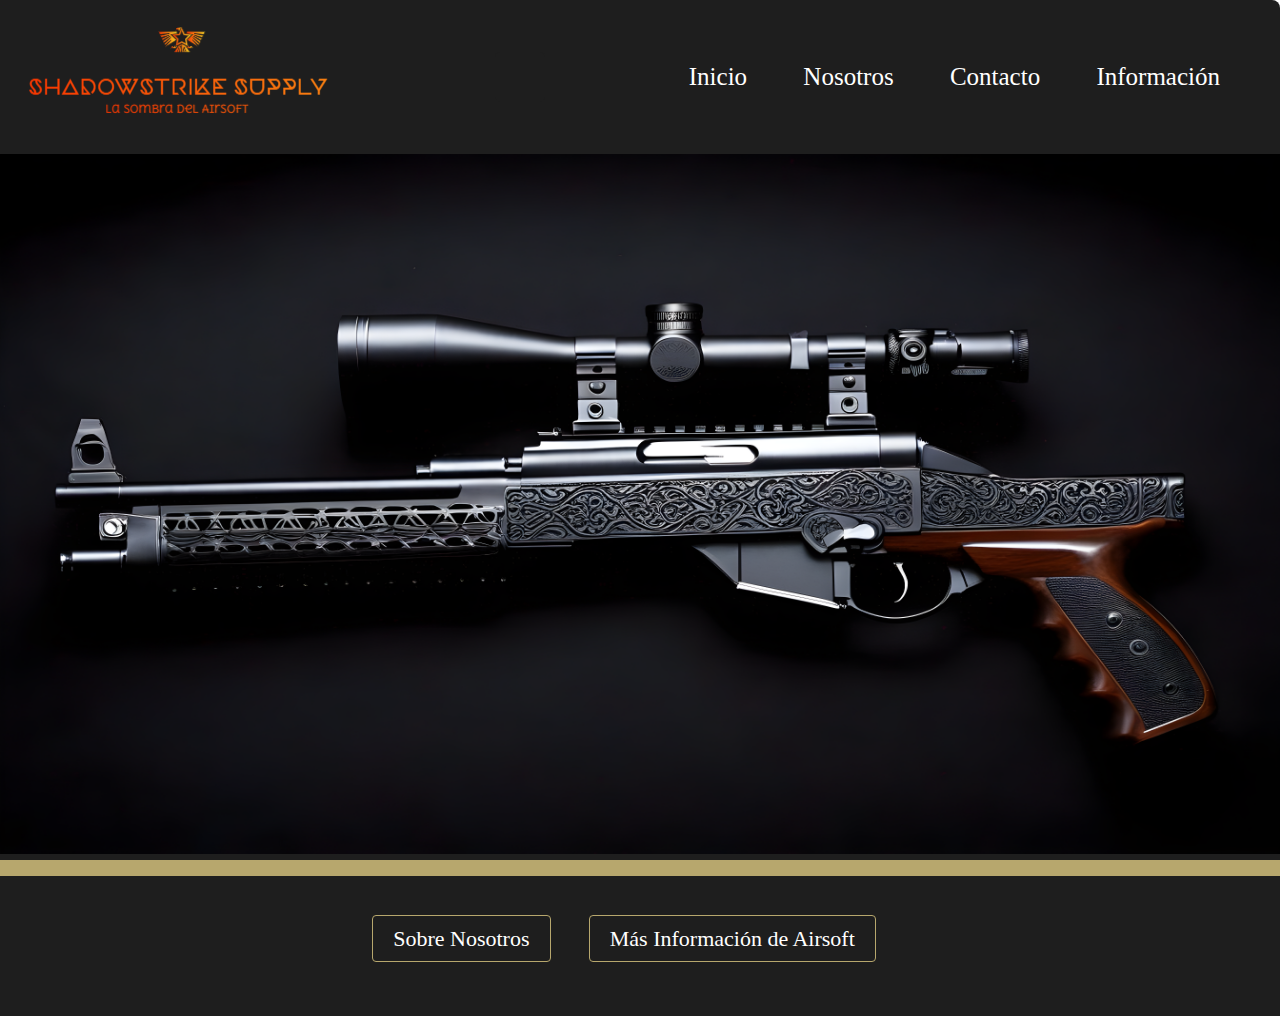
<file: index.html>
<!DOCTYPE html>
<html lang="en">
<head>
    <meta charset="UTF-8">
    <meta name="viewport" content="width=device-width, initial-scale=1.0">
    <title>ShadowStrike Supply</title>
    <link rel="stylesheet" href="./css/style.css">
    <script src="./js/java.js"></script>
    <script src="./js/imagenrandom.js"></script>
    <script src="./js/hamburguesa.js"></script>

</head>
<body>
    <header class="header">
        <div class="contenedor">
            <div class="barra">
                <a href="/">
                    <img class="Foto-logo" src="./img/Imagen2.png" alt="">
                </a>
                <div id="clockdate">
                    <div class="clockdate-wrapper">
                      <div id="clock"></div>
                      <div id="date"></div>
                    </div>
                  </div>
                    <div class="derecha">
                    <div class="hamburguesa-container">
                        <img id="hamburguesa" src="./img/hamburguesa.svg" alt="Menú Hamburguesa">
                    </div>
                    <nav class="navegador" id="menu--navegacion">
                        <a href="/">Inicio</a>
                        <a href="./nosotros.html">Nosotros</a>
                        <a href="./contacto.html">Contacto</a>
                        <a href="./info.html">Información</a>
                    </nav>
                </div>
            </div>

        </div>
       
    </header>
    <footer id="imagen-contenedor">
        <img id="random-image" src="" alt="Random Imagen">
        <div class="informacion-contenedor">
            <a class="informacion-boton" href="./nosotros.html">Sobre Nosotros</a>
            <a class="informacion-boton" href="./info.html">Más Información de Airsoft</a>
        </div>

    </footer>

   
</body>
</html>
</file>
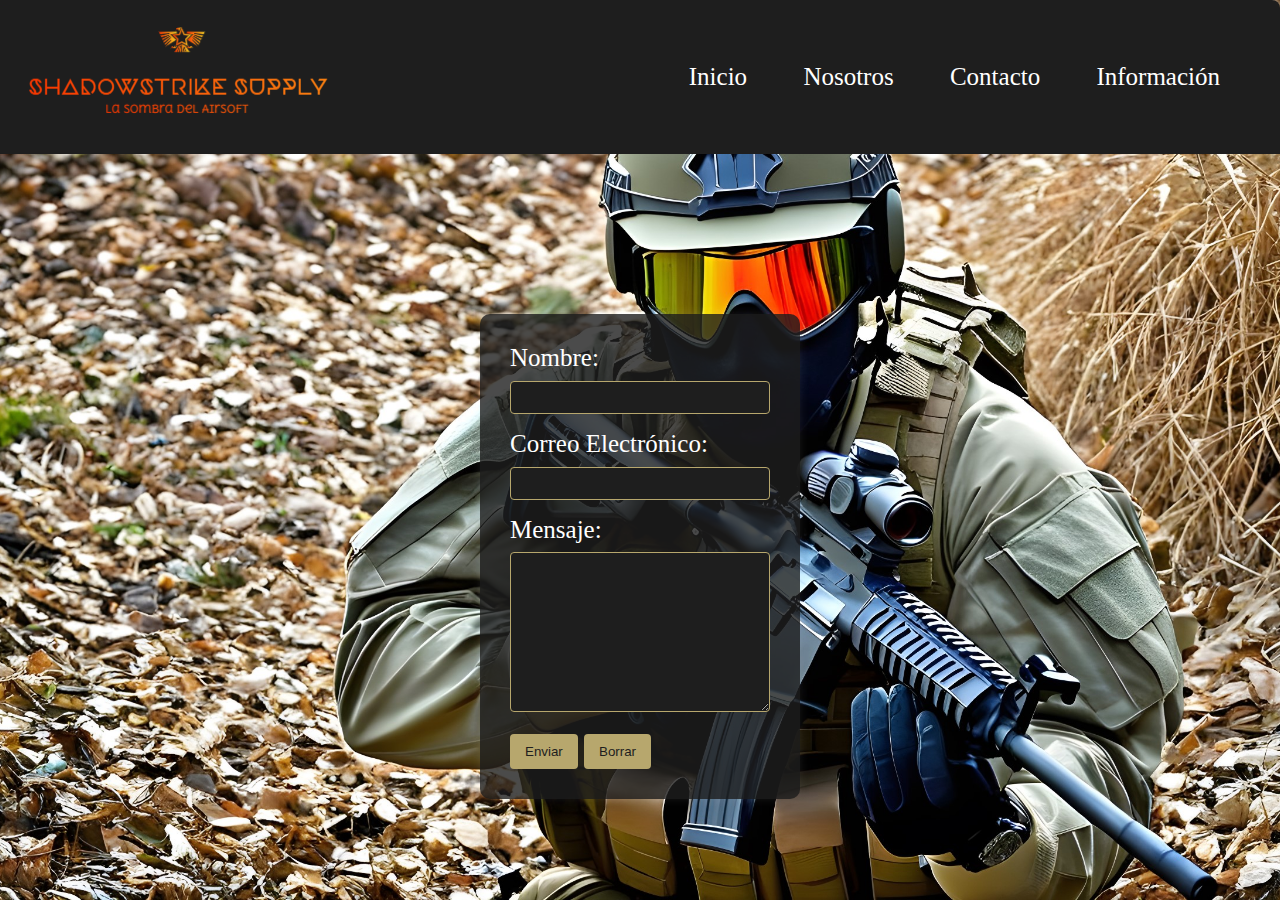
<file: contacto.html>
<!DOCTYPE html>
<html lang="en">
<head>
    <meta charset="UTF-8">
    <meta name="viewport" content="width=device-width, initial-scale=1.0">
    <title>ShadowStrike Supply</title>
    <link rel="stylesheet" href="./css/style.css">
    <link rel="stylesheet" href="./css/contacto.css">
    <script src="./js/java.js"></script>
    <script src="./js/formu.js"></script>
    <script src="./js/hamburguesa.js"></script>
    
</head>
<body>

    <header class="header">
        <div class="contenedor">
            <div class="barra">
                <a href="/">
                    <img class="Foto-logo" src="./img/Imagen2.png" alt="">
                </a>
                <div class="derecha">
                    <div class="derecha">
                        <div class="hamburguesa-container">
                            <img id="hamburguesa" src="./img/hamburguesa.svg" alt="Menú Hamburguesa">
                        </div>
                        <nav class="navegador" id="menu--navegacion">
                            <a href="/">Inicio</a>
                            <a href="./nosotros.html">Nosotros</a>
                            <a href="./contacto.html">Contacto</a>
                            <a href="./info.html">Información</a>
                        </nav>
                </div>
            </div>

        </div>
       
    </header>

    <form id="contactForm">
        <label for="name">Nombre:</label>
        <input type="text" id="name" name="name">
        <div class="error-message" id="nameError">Por favor, ingrese su nombre.</div>
    
        <label for="email">Correo Electrónico:</label>
        <input type="email" id="email" name="email">
        <div class="error-message" id="emailError">Por favor, ingrese un correo electrónico válido.</div>
    
        <label for="message">Mensaje:</label>
        <textarea id="message" name="message"></textarea>
        <div class="error-message" id="messageError">Por favor, ingrese su mensaje.</div>
    
        <button type="button" onclick="enviarFormulario()">Enviar</button>
        <button type="button" onclick="borrarFormulario()">Borrar</button>
    </form>
</body>
</html>
</file>
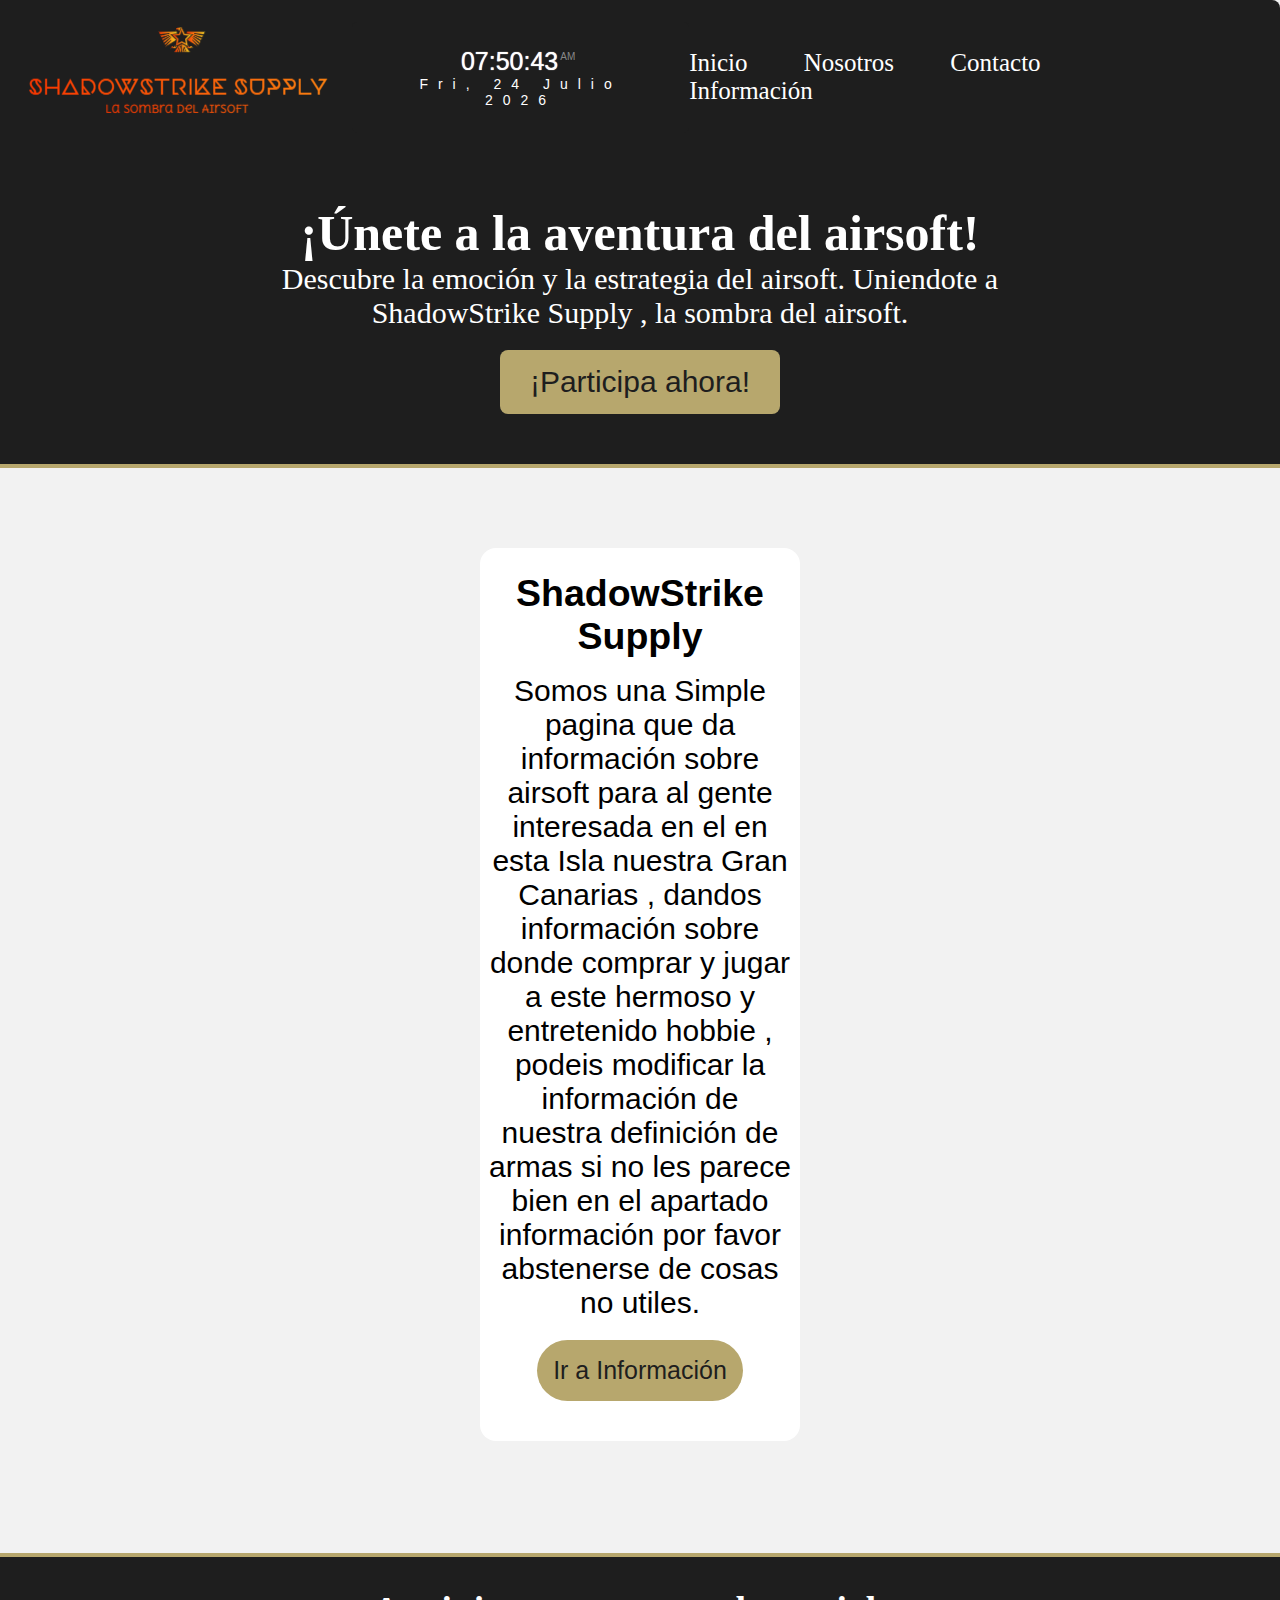
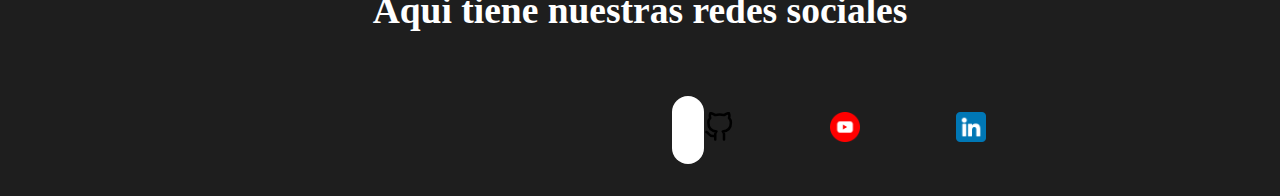
<file: nosotros.html>
<!DOCTYPE html>
<html lang="en">
<head>
    <meta charset="UTF-8">
    <meta name="viewport" content="width=device-width, initial-scale=1.0">
    <title>ShadowStrike Supply</title>
    <link rel="stylesheet" href="./css/style.css">
    <link rel="stylesheet" href="./css/nosotros.css">
    <script src="./js/java.js"></script>
    <script src="./js/hora.js"></script>
    <script src="./js/hamburguesa.js"></script>
    
</head>
<body onload="startTime()">
    <header class="header">
        <div class="contenedor">
            <div class="barra">
                <a href="/">
                    <img class="Foto-logo" src="./img/Imagen2.png" alt="">
                </a>
                <div id="clockdate">
                    <div class="clockdate-wrapper">
                      <div id="clock"></div>
                      <div id="date"></div>
                    </div>
                  </div>
                <div class="derecha">
                    <div class="derecha">
                        <div class="hamburguesa-container">
                            <img id="hamburguesa" src="./img/hamburguesa.svg" alt="Menú Hamburguesa">
                        </div>
                        <nav class="navegador" id="menu--navegacion">
                            <a href="/">Inicio</a>
                            <a href="./nosotros.html">Nosotros</a>
                            <a href="./contacto.html">Contacto</a>
                            <a href="./info.html">Información</a>
                        </nav>
                </div>
            </div>

        </div>
       
    </header>


    <section id="cta-section">
        <div class="cta-container">
          <h1>¡Únete a la aventura del airsoft!</h1>
          <p>Descubre la emoción y la estrategia del airsoft. Uniendote a ShadowStrike Supply , la sombra del airsoft.</p>
          <button id="cta-button">¡Participa ahora!</button>
          <p id="cta-message" class="hidden"><img src="./img/icons8-soldado-64.png" alt="">¡Gracias por unirte a ShadowStrike Supply! <img src="./img/icons8-soldado-64.png" alt=""></p>
        </div>
    </section>



    <main class="nosotros-info">

        <div class="ShadowStrike">
            <h2>ShadowStrike Supply</h2>

            <p>Somos una Simple pagina que da información sobre airsoft para al gente interesada en el en esta Isla nuestra Gran Canarias , dandos información sobre donde comprar y jugar a este hermoso y entretenido hobbie , podeis modificar la información de nuestra definición de armas si no les parece bien en el apartado información por favor abstenerse de cosas no utiles.</p>
            <a href="./info.html">Ir a Información</a>

        </div>

    </main>


    <footer class="Final">

        <h2>Aqui tiene nuestras redes sociales</h2>

        <div class="contenedor-redes">
            <a href="https://github.com/ivan9989-pkj" class="tooltip" data-text="GitHub"><img src="./img/github.svg" alt=""></a>
            <a href="https://www.youtube.com/channel/UC-KldVU_PE9qCflXtrbnd3w" class="tooltip" data-text="YouTube"><img src="./img/youtube.png" alt=""></a>
            <a href="https://es.linkedin.com/in/iv%C3%A1n-santana-quintana-040b73258" class="tooltip" data-text="LinkedIn"><img src="./img/linkedin.png" alt=""></a>
        </div>
        
        


    </footer>



      <script src="./js/cta.js"></script>
</body>
</html>
</file>
<file: css/style.css>
*{
    margin: 0;
    padding: 0;
    box-sizing: border-box;
}

body{
    height: 100%;
    margin: 0;
    font-size: 25px;
    
}





/*Estilo para la barra de navegacion*/
.barra{
    background-color: #1E1E1E;
    display: flex;
    justify-content: space-between;
    align-items: center;
    padding: 10px;
    border-top-right-radius: 0.5rem;
    border-bottom: none;
    
}

.header{
    margin-top: 0;
    
}

.navegador a{
    color: white;
    text-decoration: none;
    margin-right: 50px;
    margin-top: 10px;
    
}

.navegador a:hover{
    color: yellow;
}


/*main contenedor imagen*/

#imagen-contenedor{
    text-align: center;
    max-width: 100%;
    background-color: #1E1E1E;
}

#random-image{
    max-width: 100%;
    max-height: 700px;
    width: 100%;
}


/*reloj*/

.clockdate-wrapper {
    background-color: #1E1E1E;
    padding:25px;
    max-width:350px;
    width:100%;
    text-align:center;
    border-radius:5px;
    margin:0 auto;
    
}
#clock{
    background-color:#1E1E1E;
    font-family: sans-serif;
    font-size:25px;
    text-shadow:0px 0px 1px #fff;
    color:#fff;
}
#clock span {
    color:#888;
    text-shadow:0px 0px 1px #1E1E1E;
    font-size:10px;
    position:relative;
    top:-10px;
    left:-5px;
}
#date {
    letter-spacing:10px;
    font-size:14px;
    font-family:arial,sans-serif;
    color:#fff;
}

/*Div Información*/

.informacion-contenedor{
    text-align: center;
    background-color: #1E1E1E;
    padding: 3rem;
    border-top: 1rem solid #b7a76d;
    border-bottom: 1rem solid #1E1E1E;
}

.informacion-boton{
    text-decoration: none;
    background-color: #1E1E1E;
    border: 1px solid #b7a76d;
    border-radius: 4px;
    padding: 10px 20px;
    font-size: 22px;
    color: white;
    margin-right: 2rem;

}

.informacion-boton:hover{
    color: white;
    background-color: #b7a76d;
    cursor: pointer;
}

@keyframes entradaDesdeIzquierda{
    0% {
        left: -100%;/* Inicio de la animación, completamente fuera de la pantalla */
    }
    100% {
        left: 0;  /* Fin de la animación, posición en pantalla */
    }
}

.hamburguesa-container {
    display: none; /* Oculta la hamburguesa en pantallas grandes */
    cursor: pointer;
}


/* Media Query para dispositivos móviles */
@media (max-width: 768px) {
    body {
        height: auto;
    }

    .Foto-logo{
        height: 110px;
        width: 220px;
    }
    #imagen-contenedor {
        text-align: center;
        background-color: #1E1E1E;
    }
    
    #random-image {
        max-width: 100%;
        height: 525px; 
    }
    
    .informacion-contenedor {
        text-align: center;
        display: flex;
        flex-direction: column;
        background-color: #1E1E1E;
        padding: 3rem;
        border-top: 1rem solid #b7a76d;
        border-bottom: 1rem solid #1E1E1E;
    }
    
    .informacion-boton{

        margin-top: 2rem;
    
    }

    .navegador {
        display: none; /* Oculta la barra de navegación en pantallas pequeñas */
        flex-direction: column;
        align-items: center;
        position: absolute;
        top: 130px; /* Ajusta la posición en relación al encabezado */
        right: 10px;
        background-color: #1E1E1E;
        border-radius: 0.25rem;

    }

    .navegador.resposive--dinamico {
        display: flex; /* Muestra la barra de navegación en pantallas pequeñas */
    }

    .hamburguesa-container {
        display: block; /* Muestra la hamburguesa en pantallas pequeñas */
        margin-left: 4rem;
    }
    .navegador a{
        margin-right: 0;
        margin-bottom: 0.5rem;
    }

    .clockdate-wrapper {
        background-color: #1E1E1E;
        width:100%;
        text-align:center;
        border-radius:5px;
        margin:0 auto;
        
    }
    #clock{
        background-color:#1E1E1E;
        font-family: sans-serif;
        font-size:20px;
        text-shadow:0px 0px 1px #fff;
        color:#fff;
    }
    #clock span {
        color:#888;
        text-shadow:0px 0px 1px #1E1E1E;
        font-size:8px;
        position:relative;
        top:-10px;
        left:-5px;
        display: none;
    }
    #date {
        display: none;
        letter-spacing:10px;
        font-size:9px;
        font-family:arial,sans-serif;
        color:#fff;
    }
    
}
</file>
<file: css/contacto.css>
body {
    background-image: url(../img/fondo.jpeg);
    background-repeat: no-repeat;
    background-size: cover;
    background-position: center;
    margin: 0;
    height: 100vh; /* Asegura que el cuerpo ocupe el 100% de la altura de la ventana del navegador */
}

html {
    height: 100%; /* Asegura que el elemento html también ocupe el 100% de la*/
}
/*Formulario*/

form {
    color: #fff;
    margin-top: 10rem;
    margin-right: 30rem;
    margin-left: 30rem;
    background-color: rgba(30, 30, 30, 0.8); /* Ajusta el valor alpha según tu preferencia */
    padding: 30px;
    border-radius: 10px;
    box-shadow: 0 0 10px rgba(255, 255, 255, 0.1);
}

label {
    display: block;
    margin-bottom: 8px;
}

input {
    width: 100%;
    padding: 8px;
    margin-bottom: 16px;
    border: 1px solid #b7a76d;
    border-radius: 4px;
    background-color: #1E1E1E;
    color: #fff;
}

textarea {
    width: 100%;
    height: 10rem;
    padding: 8px;
    margin-bottom: 16px;
    border: 1px solid #b7a76d;
    border-radius: 4px;
    background-color: #1E1E1E;
    color: #fff;
}

.error-message {
    display: none;
    color: red;
    margin-top: 4px;
    font-size: 20px;
}

button {
    background-color: #b7a76d;
    color: #1E1E1E;
    padding: 10px 15px;
    border: none;
    border-radius: 4px;
    cursor: pointer;
}

button:hover {
    color: white;
}



@media (max-width: 768px) {
    body {
        background-size: auto; /* Ajusta el tamaño del fondo a automático en dispositivos móviles */
    }

    form {
        margin: 5rem; /* Ajusta el margen en dispositivos móviles */
    }

    input,
    textarea {
        width: calc(100% - 16px); /* Ajusta el ancho de los campos de entrada y textarea en dispositivos móviles */
    }

    button {
        width: 100%; /* Ajusta el ancho del botón al 100% en dispositivos móviles */
        margin-top: 1rem;
    }
}
</file>
<file: css/nosotros.css>
body{
    background-color: #F2F2F2;
}
/*cta-section*/

@keyframes appearFromLeft {
    from {
      opacity: 0;
      transform: translateX(-100%);
    }
    to {
      opacity: 1;
      transform: translateX(0);
    }
  }
  
  #cta-section {
    background-color: #1E1E1E;
    color: white;
    padding: 50px 0;
    text-align: center;
    border-bottom: 4px solid #b7a76d;
    animation: appearFromLeft 1.2s ease-in-out; /* Ajusta la duración y la función de temporización según sea necesario */
  }
  
  .cta-container {
    max-width: 800px;
    margin: 0 auto;
  }
  
  h1 {
    font-size: 2em;
  }
  
  p {
    font-size: 1.2em;
    margin-bottom: 20px;
  }
  
  button {
    padding: 15px 30px;
    font-size: 1.2em;
    background-color: #b7a76d;
    color: #1E1E1E;
    border: none;
    cursor: pointer;
    border-radius: 0.5rem;
    
  }
  
  button:hover {
    background-color: #b7a76d;
    color: white;
  }

  
  .hidden {
    display: none;
  }

  @keyframes appearFromOutside {
    from {
      opacity: 0;
      transform: translateY(-100%);
    }
    to {
      opacity: 1;
      transform: translateY(0);
    }
  }
  
  .show-message {
    display: block;
    background-color: #b7a76d;
    margin-top: 3rem;
    color: #1E1E1E;
    padding: 0.25rem;
    border-radius: 1rem;
    font-size: 35px;
    animation: appearFromOutside 0.8s ease-in-out; /* Ajusta la duración y la función de temporización según sea necesario */
  }
  
  .show-message img {
    height: 40px;
    margin-right: 2rem;
    margin-left: 2rem;
  }

  /*nosotros-info*/

  .nosotros-info{
    font-family:'Gill Sans', 'Gill Sans MT', Calibri, 'Trebuchet MS', sans-serif;
    text-align: center;
    background-color: white;
    margin-top: 5rem;
    margin-left: 30rem;
    margin-right: 30rem;
    padding: 0.5rem;
    border-radius: 1rem;
  }

  .nosotros-info:hover{
    box-shadow: 0 0 10px rgba(0, 0, 0, 0.5);
  }

  .nosotros-info h2{
    margin-bottom: 1rem;
    margin-top: 1rem;
  }


  .nosotros-info a {
    color: #1E1E1E;
    text-decoration: none;
    background-color: #b7a76d;
    border-radius: 2rem;
    margin-bottom: 2rem; /* Ajusta la distancia entre el borde y el elemento a */
    padding: 1rem;
    display: inline-block; /* Hace que el enlace sea un bloque en línea para que se aplique el margen correctamente */
  }

  .nosotros-info a:hover{
    color: white;
    background-color: #b7a76d;
    box-shadow: 0 0 10px rgba(0, 0, 0, 0.5);
  }

  /*Final*/

  .Final{
    padding: 2rem;
    background-color: #1E1E1E;
    color:white;
    margin-top: 7rem;
    text-align: center;
    border-top: 4px solid #b7a76d;
  }

.contenedor-redes {
    margin-top: 4rem;
    background-color: #fff;
    padding: 1rem;
    margin-right: 40rem;
    margin-left: 40rem;
    border-radius: 1rem;
    display: flex;
    justify-content: space-around;
   
}

.tooltip {
    position: relative;
    margin-right: 4rem;
}

.tooltip::before {
    content: attr(data-text);
    position: absolute;
    top: 50%;
    left: 100%; /* Cambiado de 50% */
    transform: translateY(-50%);
    background-color: #1E1E1E;
    color: #b7a76d;
    padding: 0.5rem;
    border-radius: 0.5rem;
    opacity: 0;
    transition: opacity 0.3s;
    pointer-events: none;
   
}

.tooltip:hover::before {
    opacity: 1;
}

.contenedor-redes img {
    width: 30px;
    height: 30px;
    margin-left: 1rem;
    margin-right: 1rem;
}
/* ... Otros estilos ... */

/* Estilos para dispositivos móviles */
@media (max-width: 768px) {
  body {
      margin: 0; /* Elimina el margen del cuerpo para aprovechar completamente el espacio */
  }



  .derecha {
      width: 100%; /* Ajusta el ancho al 100% en dispositivos móviles */
      justify-content: center; /* Centra los elementos en dispositivos móviles */
      margin-top: 1rem; /* Ajusta el margen superior en dispositivos móviles */
  }

  .navegador {
      flex-direction: column;
      align-items: center; /* Centra los elementos en dispositivos móviles */
      margin-top: 1rem; /* Ajusta el margen superior en dispositivos móviles */
  }

  .hamburguesa-container {
      display: block;
      margin-right: 1rem; /* Añade un margen derecho en dispositivos móviles */
  }

  .navegador a {
      margin: 0.5rem 0; /* Ajusta el margen entre los elementos en dispositivos móviles */
  }

  .nosotros-info {
      margin-left: 1rem;
      margin-right: 1rem; /* Ajusta los márgenes en dispositivos móviles */
  }

  .contenedor-redes {
      margin: 1rem; /* Ajusta el margen en dispositivos móviles */
  }

  .tooltip::before{
    font-size: 1rem;
    z-index: 1;
  }
}
</file>
